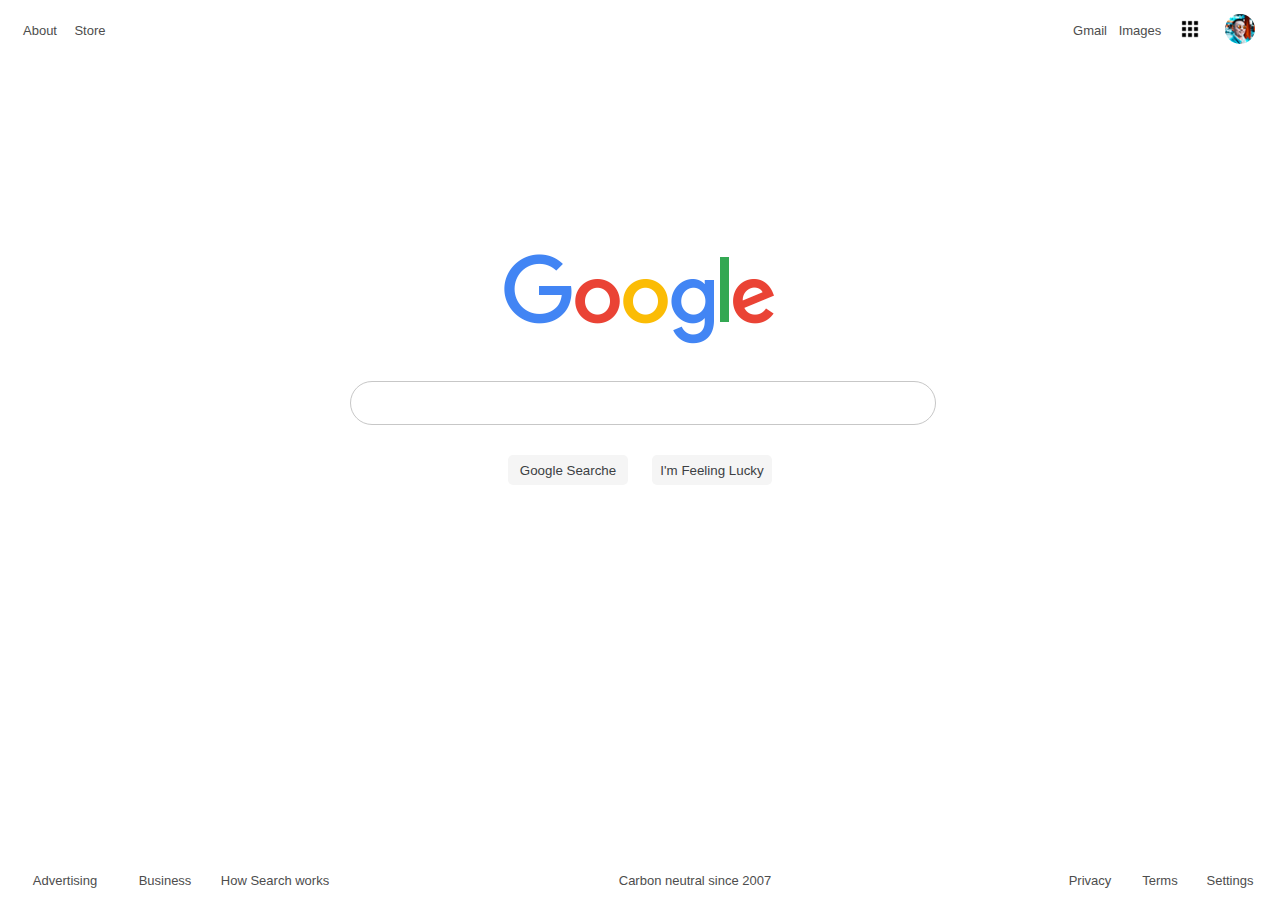
<file: index.html>
<!DOCTYPE html>
<html lang="en">
  <head>
    <meta charset="UTF-8" />
    <meta name="viewport" content="width=device-width, initial-scale=1.0" />
    <link rel="stylesheet" href="styles.css" />
    <title>Google</title>
  </head>
  <body>
    <div id="navbar">
      <a href="#" id="about">About</a>
      <a href="#" id="store">Store</a>
      <a href="#" id="gmail">Gmail</a>
      <a href="#" id="images">Images</a>
      <a href="#" id="menu"><img id="menu-pic" src="/image/google_app-icon.png" ></a>
      <a href="#" id="profile"><img id="profile-pic" src="/image/Google_profile.png" ></a>
    </div>

    <div id="main">
        <img id='logo' src="/image/google-logo.png">
        <input type="text" id="search-bar">
        <div id="flexbox">
          <button id="google-search-button">Google Searche</button>
          <button id="feeling-lucky">I'm Feeling Lucky</button>
        </div>
    </div>

    <div id="footer">
      <a href="#" id="footer1">Advertising</a>
      <a href="#" id="footer2">Business</a>
      <a href="#" id="footer3">How Search works</a>
      <a href="#" id="footer4">Carbon neutral since 2007</a>
      <a href="#" id="footer5">Privacy</a>
      <a href="#" id="footer6">Terms</a>
      <a href="#" id="footer7">Settings</a>
    </div>
  </body>
</html>
</file>
<file: styles.css>
html {
  height: 100px;
  min-height: 100px;
}

body {
  position: relative;
  margin: 5px 15px;
  min-height: 100vh;
}

a {
  text-decoration: none;
  color: rgb(77, 77, 77);
  font-family: Arial, Helvetica, sans-serif;
  font-size: 13px;
}

a:hover {
  text-decoration: underline;
}


/* NAV SECTOIN */

#navbar {
  display: grid;
  grid-template-columns: 50px 50px 1fr 50px 50px 50px 50px;
  grid-template-rows: 50px;
  grid-template-areas: "about store . gmail images menu profile";
}

#about {
  grid-area: about;
  justify-self: center;
  align-self: center;
}

#store {
  grid-area: store;
  justify-self: center;
  align-self: center;
}

#gmail {
  grid-area: gmail;
  justify-self: center;
  align-self: center;
}

#images {
  grid-area: images;
  justify-self: center;
  align-self: center;
}

#menu {
  grid-area: menu;
  justify-self: center;
  align-self: center;
}

#menu-pic {
  height: 24px;
}

#profile {
  grid-area: profile;
  justify-self: center;
  align-self: center;
}

#profile-pic {
  height: 30px;
  border-radius: 50%;
}

/* MAIN SECTOIN */


#main {
  padding-top: 170px;
  display: grid;
  grid-template-columns: 1fr 580px 1fr;
  grid-template-rows: 150px 55px 80px;
  grid-template-areas: 
  ". logo ."
  ". search-bar ."
  ". flexbox ."

}

#logo {
  grid-area: logo;
  justify-self: center;
  align-self: center;
}

#search-bar {
  grid-area: search-bar;
  height: 40px;
  width: 100%;
  align-self: center;
  border: 1px solid rgba(0,0,0,0.151);
  border-radius: 25px;
  border-color: rgb(199, 199, 199);
}

#search-bar:hover {
  box-shadow: 1px 1px 5px rgba(33,33,33,.2); 
}

#search-bar:focus {
  box-shadow: 1px 1px 5px rgba(33,33,33,.2);
  outline: none;
}

/* Remove the focus broder: "outline: none;" */

#flexbox {
  display: flexbox;
  grid-area: flexbox;
  justify-self:center;
  align-self:center;

}

#google-search-button {
  cursor: pointer;
  grid-area: google-search-button;
  margin-right: 10px;
  color: #3c4043;
  width: 120px;
  height: 30px;
  border: none;
  border-radius: 5px;
  background-color:rgb(245, 245, 245)
  
}

#feeling-lucky {
  cursor: pointer;
  grid-area: feeling-lucky;
  margin-left: 10px;
  color: #3c4043;
  width: 120px;
  height: 30px;
  border: none;
  border-radius: 5px;
  background-color:rgb(245, 245, 245)
}

#google-search-button:hover {
  box-shadow: 0 1px 1px rgb(0 0 0 / 10%);
  border: 1px solid #dadce0;

}
#feeling-lucky:hover {
  box-shadow: 0 1px 1px rgb(0 0 0 / 10%);
  border: 1px solid #dadce0;
}




/* FOOTER SECTOIN */


#footer {
  display: grid;
  grid-template-columns: repeat(2, 100px) 120px 1fr repeat(3, 70px);
  grid-template-rows: 50px;
  grid-area: "footer 1 footer2 footer3 footer4 footer5 footer6 footer7";
  position: absolute;
  bottom: 0;
  width: 100%;
  
}


#footer1 {
  grid-template-areas: footer1;
  justify-self: center;
  align-self: center;
}


#footer2 {
  grid-template-areas: footer2;
  justify-self: center;
  align-self: center;


}
#footer3 {
  grid-template-areas: footer3;
  justify-self: center;
  align-self: center;


}

#footer4 {
  grid-template-areas: footer4;
  justify-self: center;
  align-self: center;


}
#footer5 {
  grid-template-areas: footer5;
  justify-self: center;
  align-self: center;


}
#footer6 {
  grid-template-areas: footer6;
  justify-self: center;
  align-self: center;


}
#footer7 {
  grid-template-areas: footer7;
  justify-self: center;
  align-self: center;


}
</file>
